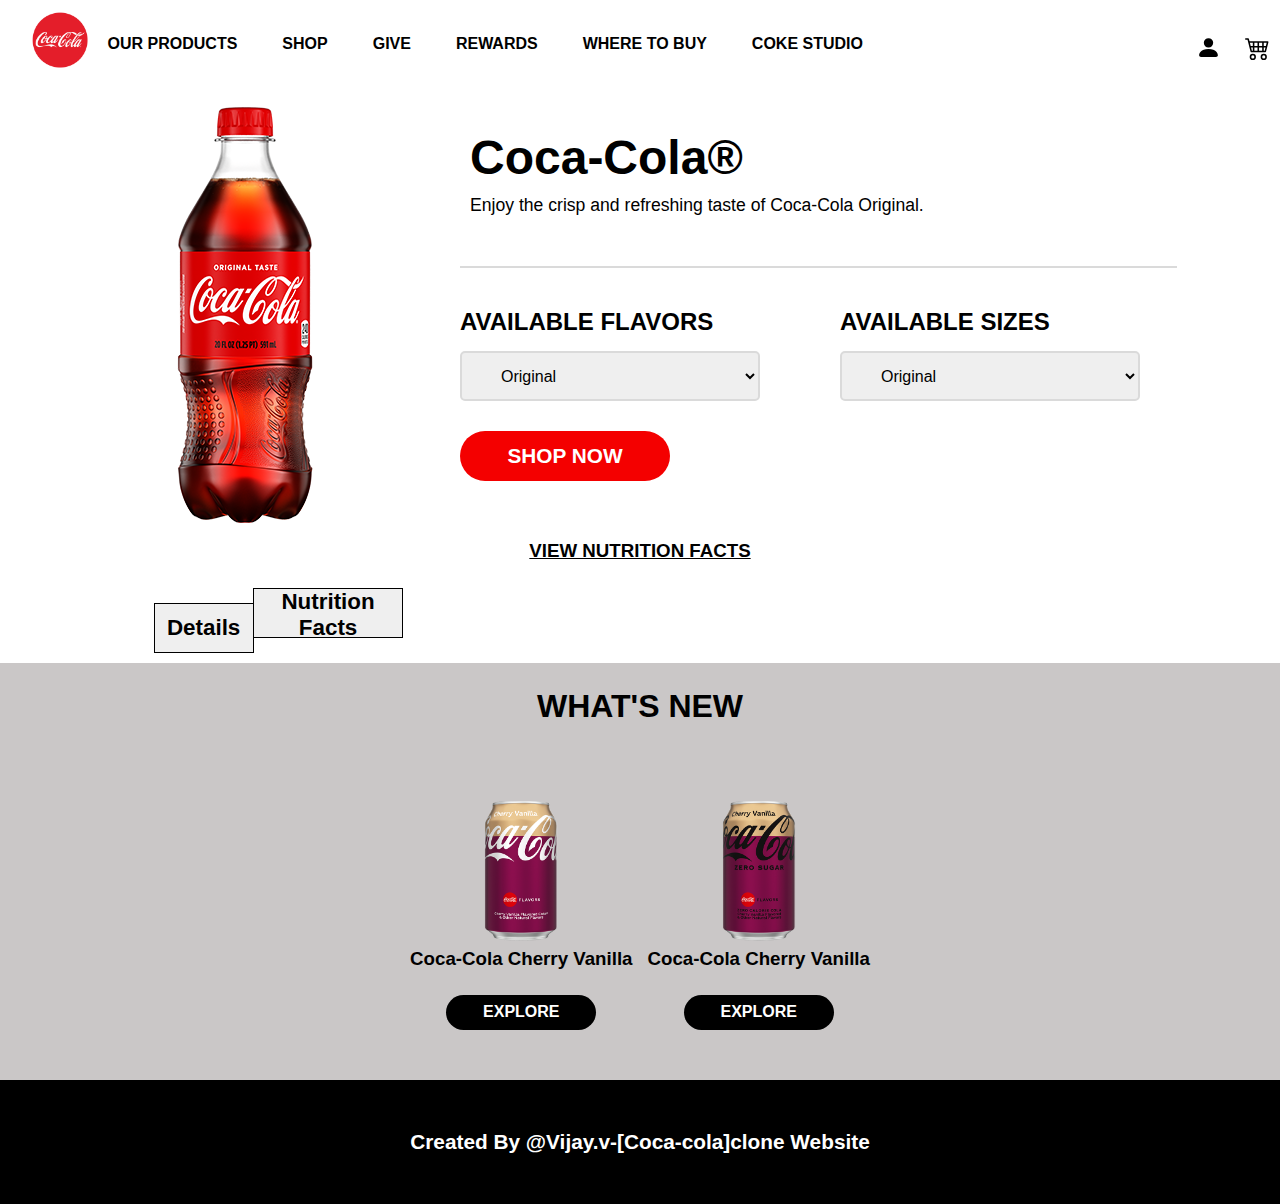
<file: index.html>
<!DOCTYPE html>
<html lang="en">
  <head>
    <meta charset="UTF-8" />
    <meta http-equiv="X-UA-Compatible" content="IE=edge" />
    <meta name="viewport" content="width=device-width, initial-scale=1.0" />
    <title>Coca-cola</title>
    <link rel="stylesheet" href="./basic.css">
    <link rel="stylesheet" href="./home.css" />
    <link rel="icon" type="image/x-icon" href="./images/coca-icon.png">
  </head>
  <body>
    <div class="navigation">
      <svg
        xmlns="http://www.w3.org/2000/svg"
        width="35"
        id="menu-btn"
        height="35"
        fill="currentColor"
        class="bi bi-list"
        viewBox="0 0 16 16"
      >
        <path
          fill-rule="evenodd"
          d="M2.5 12a.5.5 0 0 1 .5-.5h10a.5.5 0 0 1 0 1H3a.5.5 0 0 1-.5-.5zm0-4a.5.5 0 0 1 .5-.5h10a.5.5 0 0 1 0 1H3a.5.5 0 0 1-.5-.5zm0-4a.5.5 0 0 1 .5-.5h10a.5.5 0 0 1 0 1H3a.5.5 0 0 1-.5-.5z"
        />
      </svg>
      <abbr title="coca-cola logo"
        ><img src="./images/coca-icon.png" alt="" class="coca-icon"
      /></abbr>
      <nav class="lap-menu">
        <ul id="menu">
          <li class="product-div menu-hover">
            <h4 class="hover"><abbr title="OUR PRODUCTS">OUR PRODUCTS</abbr></h4>
            <div class="product-menubar">
              <a href="./pages/product-cocacola-1.html"><img src="./images/product-img1.png" class="product-img"></a>
              <a href="./pages/product-cocacola-2.html"><img src="./images/product-img2.png" class="product-img"></a>
              <a href="./pages/product-cocacola-3.html"><img src="./images/product-img3.png" class="product-img"></a>
              <a href=""><img src="./images/product-img4.png" class="product-img"></a>
              <a href="./pages/product-cocacola-5.html"><img src="./images/product-img5.png" class="product-img"></a>
              <a href="./pages/product-cocacola-6.html"><img src="./images/product-img6.png" class="product-img"></a>
            </div>
          </li>
          <li class="menu-hover">
            <a href="./pages/shop.html"><abbr title="SHOP">SHOP</abbr></a>
          </li>
          <li class="menu-hover">
            <a href=""><abbr title="GIVE">GIVE</abbr></a>
          </li>
          <li class="menu-hover">
            <a href="./pages/rewards.html"><abbr title="REWARDS">REWARDS</abbr></a>
          </li>
          <li class="menu-hover">
            <a href=""><abbr title="WHERE TO BUY">WHERE TO BUY</abbr></a>
          </li>
          <li class="menu-hover">
            <a href=""><abbr title="COKE STUDIO">COKE STUDIO</abbr></a>
          </li>
        </ul>
      </nav>
      <div class="icon-navi">
        <svg
          xmlns="http://www.w3.org/2000/svg"
          width="25"
          height="25"
          id="person"
          fill="currentColor"
          class="bi bi-person-fill"
          viewBox="0 0 16 16"
        >
          <path
            d="M3 14s-1 0-1-1 1-4 6-4 6 3 6 4-1 1-1 1H3Zm5-6a3 3 0 1 0 0-6 3 3 0 0 0 0 6Z"
          />
        </svg>
        <svg
          xmlns="http://www.w3.org/2000/svg"
          width="25"
          height="25"
          id="cart4"
          fill="currentColor"
          class="bi bi-cart4"
          viewBox="0 0 16 16"
        >
          <path
            d="M0 2.5A.5.5 0 0 1 .5 2H2a.5.5 0 0 1 .485.379L2.89 4H14.5a.5.5 0 0 1 .485.621l-1.5 6A.5.5 0 0 1 13 11H4a.5.5 0 0 1-.485-.379L1.61 3H.5a.5.5 0 0 1-.5-.5zM3.14 5l.5 2H5V5H3.14zM6 5v2h2V5H6zm3 0v2h2V5H9zm3 0v2h1.36l.5-2H12zm1.11 3H12v2h.61l.5-2zM11 8H9v2h2V8zM8 8H6v2h2V8zM5 8H3.89l.5 2H5V8zm0 5a1 1 0 1 0 0 2 1 1 0 0 0 0-2zm-2 1a2 2 0 1 1 4 0 2 2 0 0 1-4 0zm9-1a1 1 0 1 0 0 2 1 1 0 0 0 0-2zm-2 1a2 2 0 1 1 4 0 2 2 0 0 1-4 0z"
          />
        </svg>
      </div>
    </div>
    <div class="menu-list">
      <div><a href="">OUR PRODUCTS</a></div>
      <div><a href="./pages/shop.html">SHOP</a></div>
      <div><a href="">GIVE</a></div>
      <div><a href="./pages/rewards.html">REWARDS</a></div>
      <div><a href="">WHERE TO BUY</a></div>
      <div><a href="">COKE STUDIO</a></div>
    </div>
    <section id="coca1">
      <img src="./images/coca-cola.png" alt="" />
      <div class="coca1-content">
        <h1>Coca-Cola®</h1>
        <p>Enjoy the crisp and refreshing taste of Coca-Cola Original.</p>
        <div class="input-types">
          <div class="available-flover">
            <h1>AVAILABLE FLAVORS</h1>
            <select class="available-flavor">
              <option class="orginal">Original</option>
              <option>Original</option>
            </select>
          </div>
          <div class="available-flover">
            <h1>AVAILABLE SIZES</h1>
            <select class="available-size">
              <option>Original</option>
              <option>Original</option>
            </select>
          </div>
          <button id="shop-now">SHOP NOW</button>
        </div>
      </div>
    </section>
    <div class="view-facts">
      <h3>VIEW NUTRITION FACTS</h3>
    </div>
    <section id="nutrition">
      <button id="details">Details</button>
      <button id="nutrition-facts">Nutrition Facts</button>
      <div class="details-cont content-display" id="details-cont">
        <ul>
            <li>Enjoy Coca-Cola’s crisp, delicious taste with meals, on the go, or to share. </li>
            <li>Serve ice cold for maximum refreshment.</li>
        </ul>
      </div>
      <div class="nutrition-facts-cont content-display" id="nutrition-facts-cont">
        <div class="nutrition-table">
            <p class="nt-1">Nutrition Facts</p>
            <p class="nt-2">1 serving per container</p>
            <div class="Serving-size-2">
                <div>Serving size</div>
                <p>1 Bottle</p>
            </div>
            <div class="Amount-per-serving">
                <div class="Calories">
                    <div>Amount per serving</div>
                    <p>Calories</p>
                </div>
                <p>	240</p>
            </div>
            <p class="Daily-Value">	% Daily Value*</p>
            <div class="total-fat">
                <div>
                    Total Fat 0g
                </div>
                <p>0%</p>
            </div>
            <div class="Sodium-75mg">
                <div>Sodium 75mg</div>
                <p>3%</p>
            </div>
            <div class="Total-Carbohydrate-65g">
                <div>Total Carbohydrate 65g</div>
                <p>24%</p>
            </div>
            <p class="Total-Sugars-65g">Total Sugars 65g</p>
            <div class="Includes-65g-Added-Sugars">
                <div>Includes 65g Added Sugars</div>
                <p>130%</p>
            </div>
            <p class="Protein">Protein 0g</p>
            <p class="notes-ing">* Not a significant source of saturated fat, trans fat, cholesterol, dietary fiber, vitamin D, calcium, iron and potassium.</p>
        </div>
        <div class="nutrition-table-ingredients">
            <h2>INGREDIENTS</h2>
            <p>CARBONATED WATER, HIGH FRUCTOSE CORN SYRUP, CARAMEL COLOR, PHOSPHORIC ACID, NATURAL FLAVORS, CAFFEINE.</p>
        </div>
      </div>
    </section>
    <section id="coca-can">
        <h1>WHAT'S NEW</h1>
        <div class="coca-can-content">
            <div class="coca-can-content1">
                <img src="./images/Cherry Vanilla Zero 121.png" class="vanilla-coca-cola"alt="">
                <h3>Coca-Cola Cherry Vanilla</h3>
                <button><a href="./pages/cocacola-venilla.html">EXPLORE</a></button>
            </div>
            <div class="coca-can-content1">
                <img src="./images/vanillacoacacola.png" class="vanilla-coca-cola"alt="">
                <h3>Coca-Cola Cherry Vanilla</h3>
                <button><a href="./pages/cocacola-venilla-zerosuger.html">EXPLORE</a></button>
            </div>
        </div>
    </section>
    <footer>
        <p>Created By @Vijay.v-[Coca-cola]clone Website</p>
    </footer>
    <script src="./coca.js"></script>
  </body>
</html>
</file>
<file: basic.css>
@import url('https://fonts.googleapis.com/css2?family=Anton&family=Playfair+Display:ital,wght@0,400;0,500;1,400&family=Poppins&display=swap');
*{
    padding: 0;
    margin:0;
    box-sizing: border-box;
    font-family:'Gill Sans', 'Gill Sans MT', Calibri, 'Trebuchet MS', sans-serif;
}

.navigation{
   
    display: flex;
    width:100%;
    height:90px;
  background-color: white;
  justify-content: space-between;

}
abbr{
    text-decoration: none;
}
.coca-icon{
margin-left: 56px;
    width: 80px;
    height: 80px;
}
#menu-btn{
    padding-top: 5px;
    height: 90px;

}
#menu-btn:hover{
border: 1px solid rgb(218, 218, 218);
background-color: rgb(218, 218, 218);
}
.lap-menu{
    display:none;
    margin-left:-150px ;
}
#menu{
    display:flex;
    padding-top: 35px;
    padding-left: 30px;
    text-decoration: none;
    list-style: none;
  

}
#menu li{
  margin-left: 0px;
    /* border: 5px solid red; */
    height: 0px;
}

.menu-hover:hover{
    color:#f40000;
    border-bottom:5px solid #f40000;
}
#menu li a{
    text-decoration: none;
    color:black;
    font-weight:bold;
    font-size: 1rem;
    padding-bottom: 31px;

}
.icon-navi{
    padding-top: 35px;
    padding-left: 0px;
}
#person:hover{
color:#f40000;
}
#cart4{
    margin-left: 20px;
    margin-right: 10px;
}
#cart4:hover{
    color:#f40000;
}
.menu-list{
    display: none;
    position:absolute;
    width: 100%;
    height: 330px;
    background-color: rgb(218, 218, 218);
    transition: .5s linear;
}
.menu-list div a{
    text-decoration: none;
    color: black;
}
.menu-list div{
    
    width: 100%;
    height: 55px;
    border-bottom: 1px solid gray;
    padding-left: 30px;
    padding-top: 12px;
}
.menu-list1{
    display: block;

}
footer{
    background-color: black;
    color: white;
    text-align: center;
    padding: 50px 0px;
    font-size: 1.3rem;
    font-weight: bold;
}

/* products-div */

.product-menubar{
    display: none;
    position: absolute;
    width: 300px;
    box-shadow: 0px 8px 16px 0px rgba(0,0,0,0.2);
    background-color: white;
    top:50px;
    left:0px;
    border: 1px solid rgb(163, 161, 161);
    padding-top: 5px;
}
.product-img{
    border-radius: 10px;
width: 280px;
margin: 3px 10px ;
}
.product-div:hover .product-menubar{
    display: block;
}
.product-div{
    position: relative;
    display: inline-block;
}


/* shop */







@media (min-width: 992px) {
    .lap-menu{
        display:none;
        margin-left:-400px ;
    }
    .navigation{
      position:sticky;
      top:0;
    }
    
    .coca-icon{
        margin-left: 20px;

        }
    .lap-menu{
        display:flex;
    }
    .coca-icon{
        width: 80px;
        height: 80px;
    }
    #menu li{
        margin-left: 45px;
          height: 55px;
      }
      #menu-btn{
        display: none;
    
    }

}
</file>
<file: home.css>
@import url('https://fonts.googleapis.com/css2?family=Anton&family=Playfair+Display:ital,wght@0,400;0,500;1,400&family=Poppins&display=swap');
*{
    padding: 0;
    margin:0;
    box-sizing: border-box;
    font-family:'Gill Sans', 'Gill Sans MT', Calibri, 'Trebuchet MS', sans-serif;
}

#coca1{
    display: flex;
    justify-content:start;
    flex-wrap: wrap;
    gap:0px;
}
#coca1 img{
    margin-left: 10%;
}


 
.coca1-content h1{
    padding-top: 20px;
    font-size: 1.5rem;
    text-align: center;
    font-weight: bold;
    padding-left: 10px;
}
.coca1-content p{
    text-align: center;
    padding-top: 20px;
    font-size: 1rem;
    padding-left: 20px;
    border-bottom: 2px solid rgb(218, 218, 218);
    padding-bottom: 50px;
}
.input-types{
    display: flex;
    flex-wrap: wrap;
    column-gap:100px;
    width:100%;
}
.available-flover{
    width:100%;
    margin: 2%;
}
.available-flover h1{
font-size: 1.1rem;

text-align: center;
}
.available-flavor,.available-size{
    border: 2px solid rgb(218, 218, 218);
    border-radius: 5px;
width: 100%;
    height: 50px;
    font-size: 1rem;
 margin-top: 15px;
 padding-left:35px ;

}
#shop-now{
   width: 100%;
    margin: 2%;
    margin-top: 30px;
    height: 50px;
    font-size: 1.3rem;
    font-weight: bolder;
    border-radius: 30px;
    color: white;
    background-color: #f40000;
    border: none;
}
#shop-now:hover{
    opacity: .8;
}
.view-facts{
    text-align: center;
}
.view-facts h3{
    text-decoration: underline;
    font-weight: bold;
    font-family:'Gill Sans', 'Gill Sans MT', Calibri, 'Trebuchet MS', sans-serif;
}
#nutrition{
    margin-left: 12%;
    margin-top: 2%;
    
}
#details{
    border: 1px solid black;
    width: 100px;
    height: 50px;
    font-size: 1.4rem;
    font-weight: bold;
}
#nutrition-facts{
    margin-left: -5px;
    border: 1px solid black;
    width: 150px;
    height: 50px;
    font-size: 1.4rem;
    font-weight: bold;
}
.details-cont{
    display: none;
    border: 1px solid black;
    margin-right: 5%;
    padding-left: 10%;
    padding-top: 4%;
    padding-bottom: 4%;
    font-size: 1.1rem;
    color:rgb(59, 59, 59);
}
.details-cont12{
    display:block;
}
.nutrition-facts-cont{
    display: none;
    flex-wrap: wrap;
    border: 1px solid black;
    margin-right: 5%;
    padding-left: 3%;
    padding-bottom: 3%;
    padding-top: 4%;
    padding-right: 4%;
  justify-content:space-around;

}
.nutrition-facts-cont12{
    display: flex;
}
.content-display{
    animation: fade .4s 1 linear;
}
@keyframes fade{
    from{
        opacity: 0;
    }
    t0{
        opacity: 1;
    }
}
.nutrition-table{
    border: 1px solid black;
    padding: 1%;
}
.nutrition-table-ingredients{
    margin-left: 5px;
    margin-right: 5px;
}
.nutrition-table-ingredients h2{
    font-size: 1.3rem;
}
.nutrition-table-ingredients p{
    font-size: 1.1rem;
    padding-top: 10px;
    color:rgb(59, 59, 59);
}
.nt-1{
    text-align: center;
    font-size: 1.9rem;
    font-weight: bold;
    color: rgb(48, 48, 48);
    border-bottom: 3px solid rgb(48, 48, 48);
}
.nt-2{
    padding-top: 5px;
    text-align: left;
    font-size: 1rem;
    color:rgb(59, 59, 59) ;
}
.Serving-size-2{
    display:flex;
    justify-content: space-between;
    font-size: 1.1rem;
    font-weight: bold;
    border-bottom: 10px solid rgb(48, 48, 48);
}
.Amount-per-serving{
    padding-top: 5px;
    display: flex;
    justify-content: space-between;
    border-bottom: 7px solid rgb(48, 48, 48);
}
.Amount-per-serving p{
    font-size: 2rem;
    font-weight: bold;
    color:rgb(59, 59, 59) ;
}
.Calories{
    display: block;

}
.Calories div{
    font-size: .8rem;
    font-weight: bold;
}
.Calories p{
    font-size: 1.9rem;
    font-weight: bold;
    color:rgb(59, 59, 59) ;
}
.Daily-Value{
    padding-top: 1px;
    padding-bottom: 1px;
    text-align: right;
    font-size: .9rem;
    font-weight: bold;
    color:rgb(59, 59, 59) ;
    border-bottom: 1px solid gray;
}
.total-fat{
    font-weight: bold;
    padding-top: 1px;
    padding-bottom: 1px;
    display: flex;
    justify-content: space-between;
    border-bottom: 1px solid gray;
}
.Sodium-75mg,.Total-Carbohydrate-65g{
    font-weight: bold;
    padding-top: 1px;
    padding-bottom: 1px;
    display: flex;
    justify-content: space-between;
    border-bottom: 1px solid gray;
}
.Total-Sugars-65g{
    color:rgb(59, 59, 59) ;
    border-bottom: 1px solid gray;
    padding-top: 1px;
    padding-bottom: 1px;
    font-size: .9rem;
    padding-left: 15px;
}
.Includes-65g-Added-Sugars{
    display: flex;
    justify-content: right;
    gap:30px;
    border-bottom: 1px solid gray;
}
.Includes-65g-Added-Sugars div{
    color:rgb(59, 59, 59) ;
}
.Includes-65g-Added-Sugars p{
    font-size: 1.1rem;
    font-weight: bold;
   
}
.Protein{
    font-weight: bold;
    padding-top: 1px;
    padding-bottom: 1px;
    border-bottom: 1px solid gray;
}
.notes-ing{
    color:rgb(59, 59, 59) ;
    padding-top: 3px;
    padding: 3px;
}
#coca-can{
background-color: rgb(202, 199, 199);
text-align: center;
margin-top:10px ;
}
#coca-can h1{
padding-top: 25px;

}
.vanilla-coca-cola{
    width:100px;
}
.coca-can-content{
    padding-top: 50px;
    display: flex;
    flex-wrap: nowrap;
    justify-content: center;
    gap :15px;
    padding-bottom: 50px;
}
.coca-can-content1 button{
    margin-top: 25px;
width: 150px;
height: 35px;
background-color:black;
border-radius: 30px;
color:white;
font-size: 1rem;
font-weight: bold;
border: none;
}
.coca-can-content1 button a{
    text-decoration: none;
    color: white;
}
.coca-can-content1 button:hover{
    opacity: .8;
}



@media (min-width: 400px) {
    #coca1 img{
        margin-left: 21%;
    }
}
@media (min-width: 600px) {
   
    #coca1 img{
        margin-left: 29%;
    }
}


@media (min-width: 992px) {

    #coca1 img{
        margin-left: 110px;
    }
    .coca1-content{
        width: 56%;
    margin-left: 80px;
    
    }
    .nutrition-table-ingredients{
        margin-left: 100px;
        margin-right: 50px;
    }
    .coca1-content h1{
        padding-top: 40px;
        font-size: 3rem;
        padding-left: 10px;
        text-align:justify;
    }
    .coca1-content p{
     
        padding-top: 10px;
        font-size: 1.1rem;
        padding-left: 10px;
        padding-bottom: 50px;
        text-align:justify;
    }
    .available-flover{
        width:280px;
        margin: 0%;
    }
    .available-flover h1{
    font-size: 1.5rem;
    padding-left: 0;
    text-align:justify;
    }
    .available-flavor,.available-size{
        width: 300px;
        height: 50px;
        font-size: 1rem;
     margin-top: 15px;
     padding-left:35px ;
    
    }
    #shop-now{
        margin: 0;
        width:210px;
        margin-top: 30px;
        height: 50px;
        font-size: 1.3rem;
        
    }
    .nutrition-facts-cont{
        flex-wrap:nowrap;
        margin-right: 20%;
        padding-left: 3%;
        padding-bottom: 3%;
        padding-top: 4%;
      padding-right: 0%;
    
    }
    .details-cont{
        margin-right: 20%;
        padding-left: 10%;
        padding-top: 4%;
        padding-bottom: 4%;
    }
    
 
}
</file>
